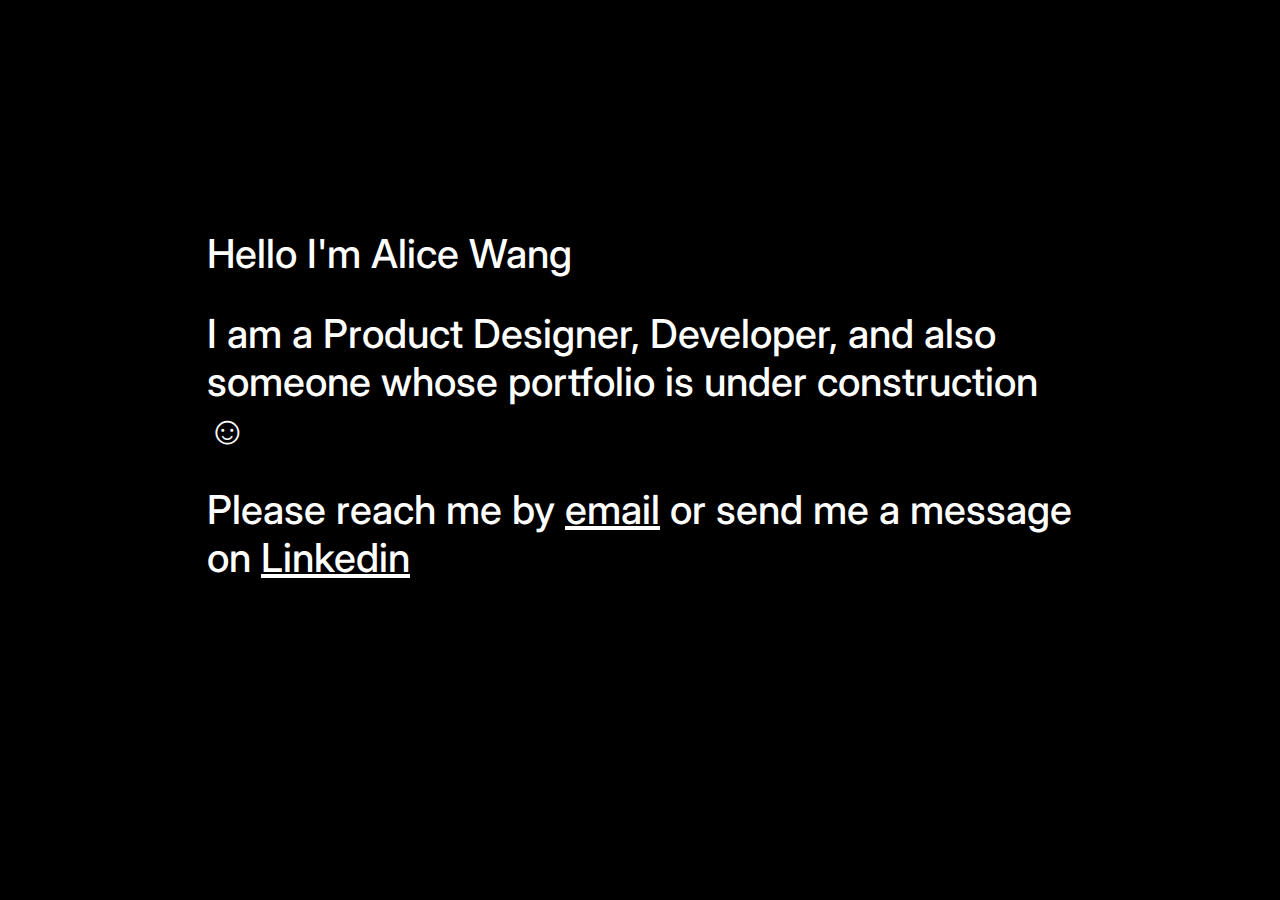
<file: index.html>
<!DOCTYPE html>
<html>

<head>
	<!-- Global site tag (gtag.js) - Google Analytics -->
    <script async src="https://www.googletagmanager.com/gtag/js?id=UA-207326299-1"></script>
    <script>
        window.dataLayer = window.dataLayer || [];
        function gtag(){dataLayer.push(arguments);}
        gtag('js', new Date());
        gtag('config', 'UA-207326299-1');
    </script>

    <!-- Bootstrap -->
    <script src="https://maxcdn.bootstrapcdn.com/bootstrap/3.4.1/js/bootstrap.min.js"></script>
    <link rel="stylesheet" href="https://stackpath.bootstrapcdn.com/bootstrap/4.5.2/css/bootstrap.min.css" integrity="sha384-JcKb8q3iqJ61gNV9KGb8thSsNjpSL0n8PARn9HuZOnIxN0hoP+VmmDGMN5t9UJ0Z" crossorigin="anonymous">
    
    <!-- Meta -->
	<meta charset="UTF-8">
    <meta name="viewport" content="width=device-width, initial-scale=1, shrink-to-fit=no">
    
    <!-- Title & Favicon-->
    <title>Alice Wang</title>
    <link rel="icon" type="image/png" href="images/favicon.png"/>
    
    <!-- Style -->
	<link rel="preconnect" href="https://fonts.gstatic.com">
    <link href="https://fonts.googleapis.com/css2?family=Inter:wght@200;400;500;600&display=swap" rel="stylesheet">
    <link rel="stylesheet" href="https://cdnjs.cloudflare.com/ajax/libs/font-awesome/4.7.0/css/font-awesome.min.css">
    <link rel="stylesheet" type="text/css" href="style.css">
	
</head>

<body data-spy="scroll" data-target=".navbar" data-offset="50" style="background-color: #000000">

	<section style="padding-left: 15%; padding-right:15%; margin-top: 18%" >
		<div class="container">
			
			<div class="row">
				
				<div class="col-12">
                    <h1 style="color: #ffffff">Hello I'm Alice Wang</h1>
                    <br>
                    <h1 style="color: #ffffff">I am a Product Designer, Developer, and also someone whose portfolio is under construction &#9786;</h1>
                    <br>
					<h1 style="color: #ffffff">Please reach me by <span><a style="color: #ffffff; text-decoration: underline" href="mailto:alicewangcontact@gmail.com" target="_blank"> email</a></span> or send me a message on <span><a href="https://www.linkedin.com/in/alicewang222/" style="color: #ffffff; text-decoration: underline" target="_blank">Linkedin</a></span></h1>
                    			<br><br><br>
					
				</div>
				
				
			</div>
		</div>
	</section>

<script src="./js/pointer.js"></script>
    <script>
        init_pointer({
            
        })
    </script>

	<script src="https://scripts.sirv.com/sirvjs/v3/sirv.js"></script>
    <script src="https://code.jquery.com/jquery-3.5.1.slim.min.js" integrity="sha384-DfXdz2htPH0lsSSs5nCTpuj/zy4C+OGpamoFVy38MVBnE+IbbVYUew+OrCXaRkfj" crossorigin="anonymous"></script>						
		<script src="https://stackpath.bootstrapcdn.com/bootstrap/4.5.2/js/bootstrap.min.js" integrity="sha384-B4gt1jrGC7Jh4AgTPSdUtOBvfO8shuf57BaghqFfPlYxofvL8/KUEfYiJOMMV+rV" crossorigin="anonymous"></script>	
	</body>
</html>
</file>
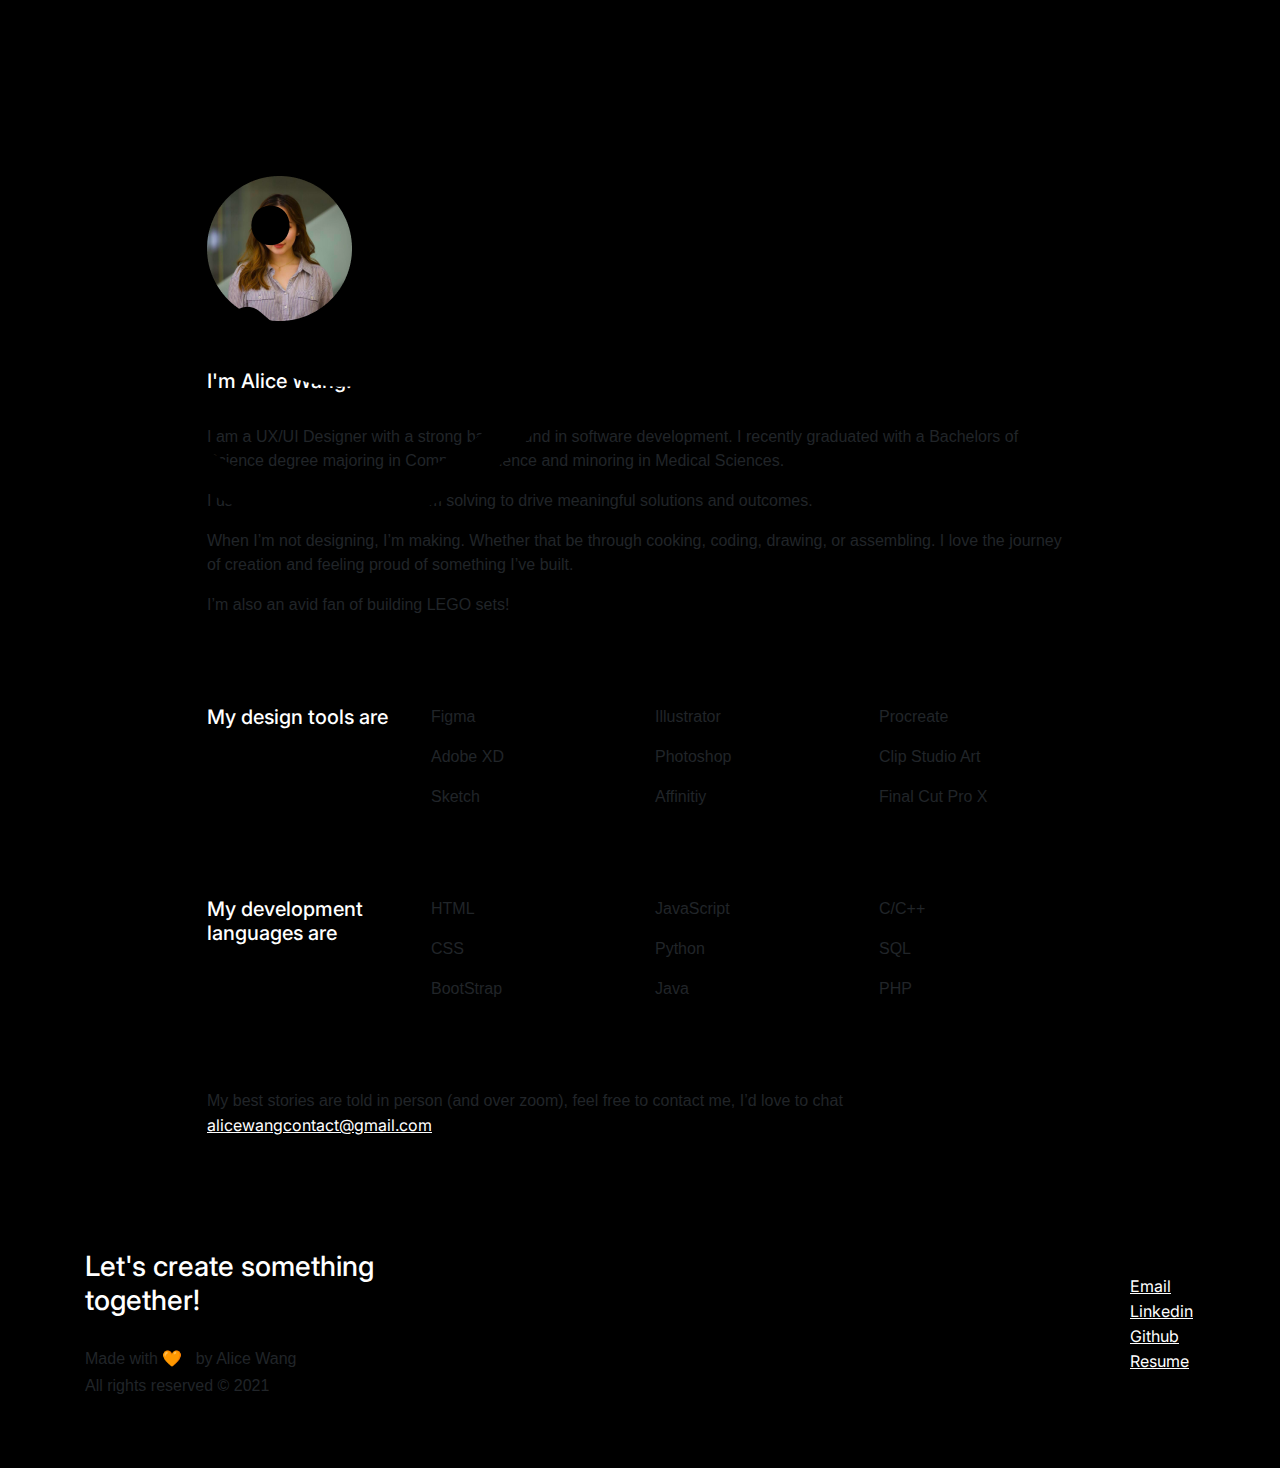
<file: about.html>
<!DOCTYPE html>
<html>

<head>
	<!-- Global site tag (gtag.js) - Google Analytics -->
<script async src="https://www.googletagmanager.com/gtag/js?id=UA-207326299-1"></script>
<script>
  window.dataLayer = window.dataLayer || [];
  function gtag(){dataLayer.push(arguments);}
  gtag('js', new Date());

  gtag('config', 'UA-207326299-1');
</script>

	<meta charset="UTF-8">
	<meta name="viewport" content="width=device-width, initial-scale=1, shrink-to-fit=no">
	<title>Alice Wang</title>
	
	
	<link rel="stylesheet" href="https://stackpath.bootstrapcdn.com/bootstrap/4.5.2/css/bootstrap.min.css" integrity="sha384-JcKb8q3iqJ61gNV9KGb8thSsNjpSL0n8PARn9HuZOnIxN0hoP+VmmDGMN5t9UJ0Z" crossorigin="anonymous">
	
	<link rel="stylesheet" type="text/css" href="style.css">
	
	<link href="https://fonts.googleapis.com/css2?family=Nunito:wght@400;600;700&display=swap" rel="stylesheet">
	<link rel="preconnect" href="https://fonts.gstatic.com">
    <link rel="preconnect" href="https://fonts.gstatic.com">
    <link href="https://fonts.googleapis.com/css2?family=Inter:wght@200;400;500;600&display=swap" rel="stylesheet">
	  <script src="https://maxcdn.bootstrapcdn.com/bootstrap/3.4.1/js/bootstrap.min.js"></script>
	  <link rel="icon" type="image/png" href="images/favicon.png"/>
		
    
</head>

<body data-spy="scroll" data-target=".navbar" data-offset="50" >
	
		<header>
            <nav class="navbar navbar-light navbar-expand-md fixed-top">
                <div class = "container">
                    <!-- Brand and toggle get grouped for better mobile display -->
                    <a href="index.html" class="navbar-brand" style="padding: 5px auto 2px auto;"><img src="images/alicewang2.png" alt="Alice Wang"></a>
                    <button class="navbar-toggler collapsed" type="button" data-toggle="collapse" data-target="#navbarCollapse" aria-controls="navbarCollapse" aria-expanded="false" aria-label="Toggle navigation">
                        <i class="navbar-toggler-icon"></i>
                    </button>  
        
                    <!-- collapse navbar -->
                    <div class="navbar-collapse collapse" id="navbarCollapse">
                        <ul class="navbar-nav mr-auto w-100 clearfix">
                            <li class="nav-item vertical-center"><a class="nav-link" href="about.html">About</a></li>
						<li class="nav-item vertical-center"><a class="nav-link" href="index.html#design">Design</a></li>
						<li class="nav-item vertical-center"><a class="nav-link" href="index.html#develop">Develop</a></li>
						<li class="nav-item vertical-center"><a class="nav-link" target="_blank" href="alicewangresume.pdf">Resume</a></li>
                        </ul>
                    </div>
                </div>
            </nav>
        </header>
	
        
	</section>
	
	<section style="padding-left: 15%; padding-right:15%; margin-top: 10%" >
		<div class="container">
			
			<div class="row">
				
			
				<div class="col">
					<br><br>
					<img src="images/alicewang_photo.png" class="w-70"/>
					<br><br><br>
					<h5>I'm Alice Wang!</h5>
					<br>
					<p>I am a UX/UI Designer with a strong background in software development. I recently graduated with a Bachelors of Science degree majoring in Computer Science and minoring in Medical Sciences.</p>

					<p>I use my love of creative problem solving to drive meaningful solutions and outcomes.</p>

					<p>When I’m not designing, I’m making. Whether that be through cooking, coding, drawing, or assembling. I love the journey of creation and feeling proud of something I’ve built. </p>

					<p>	I’m also an avid fan of building LEGO sets!</p>
					<br><br>

				</div>

				
				
				
			</div>
		
			
			<div class="row">
			
				<div class="col-lg-3 col-sm-3">
					<br>
					<h5>My design tools are</h5>
					
					
				</div>
				<div class="col-lg-3 col-sm-3">
					<br>
					<p>Figma</p>
					<p>Adobe XD</p>
					<p>Sketch</p>
				</div>
				<div class="col-lg-3 col-sm-3">
					<br>
					<p>Illustrator</p>
					<p>Photoshop</p>
					<p>Affinitiy</p>
				</div>
				<div class="col-lg-3 col-sm-3">
					<br>
					<p>Procreate</p>
					<p>Clip Studio Art</p>
					<p>Final Cut Pro X</p>
				</div>
				
				
			</div>

			<div class="row">
			
				<div class="col-lg-3 col-sm-3">
					<br><br><br>
					<h5>My development languages are</h5>
					
					
				</div>
				<div class="col-lg-3 col-sm-3">
					<br><br><br>
					<p>HTML</p>
					<p>CSS</p>
					<p>BootStrap</p>
				</div>
				<div class="col-lg-3 col-sm-3">
					<br><br><br>
					<p>JavaScript</p>
					<p>Python</p>
					<p>Java</p>
				</div>
				<div class="col-lg-3 col-sm-3">
					<br><br><br>
					<p>C/C++</p>
					<p>SQL</p>
					<p>PHP</p>
				</div>
				
			</div>

			<div class="row">
			
				<div class="col">
					<br>
					<br>
					<br>
					<p>My best stories are told in person (and over zoom), feel free to contact me, I’d love to chat <br> <span><a href="mailto:alicewangcontact@gmail.com" target="_blank">alicewangcontact@gmail.com</a></span></p>
					
					<br>
					<br>
					<br>
					<br>
					
				</div>
				
			</div>
		</div>
	</section>



	<!-- footer -->
	<footer>
		<div class="marginTop5Footer" style="margin-bottom: 5%">
			<!-- footer key text -->
			<div class="container">
  				<div class="row">
  					<div class="col-lg-11 col-sm-12">
                        <h3>Let's create something <br>together!</h3>
                        <br>
                        <h6>Made with &#129505; &nbsp; by Alice Wang</h6>
                        <h6>All rights reserved &#169; 2021</h6>
                    </div>
                      <div class="col-lg-1 col-sm-12" style="float:right">
                        <br>
                            <a href="mailto:alicewangcontact@gmail.com" target="_blank"> Email</a><br>
                            <a href="https://www.linkedin.com/in/alicewang222/" target="_blank"> Linkedin</a><br>
                            <a href="https://github.com/alicewangdev" target="_blank"> Github</a><br>
                            <a href="alicewangresume.pdf" target="_blank"> Resume</a>			
  					</div>
  				</div>
  			</div>
		</div>
	</footer>


	<script>
		$('.slider').slick({
			dots: true,
			arrows:false,
			slidesToShow: 3,
			slidesToScroll: 1,
			responsive: [{
				breakpoint: 992,
				settings: {
					arrows: false,
					slidesToShow: 2,
				}
			},                           
			{
				breakpoint: 768,
				settings: {
					slidesToShow: 1,
					arrows: false,
				}
			}]
		});
	</script>
	
	<script>
$(document).ready(function(){
  $('[data-toggle="tooltip"]').tooltip();   
});
</script>

<script src="./js/pointer.js"></script>
    <script>
        init_pointer({
            
        })
    </script>

	<script src="https://scripts.sirv.com/sirvjs/v3/sirv.js"></script>
    <script src="https://code.jquery.com/jquery-3.5.1.slim.min.js" integrity="sha384-DfXdz2htPH0lsSSs5nCTpuj/zy4C+OGpamoFVy38MVBnE+IbbVYUew+OrCXaRkfj" crossorigin="anonymous"></script>						
		<script src="https://stackpath.bootstrapcdn.com/bootstrap/4.5.2/js/bootstrap.min.js" integrity="sha384-B4gt1jrGC7Jh4AgTPSdUtOBvfO8shuf57BaghqFfPlYxofvL8/KUEfYiJOMMV+rV" crossorigin="anonymous"></script>	
	</body>
</html>
</file>
<file: style.css>
html {
    cursor: none !important;
    scroll-behavior: smooth;
}

h1, h2, h3, h5 {
    font-family: 'Inter';
    color:white;
}

a {
    font-family: 'Inter';
    color:white;
    cursor: none;
    text-decoration: underline;
}
a:hover {
    font-family: 'Inter';
    color: #F58220;
    cursor: none;
    text-decoration: none;
    transition:0.5s;
    text-decoration: underline;
}

body {
    background-color: black;
}


/* the dot used for the cursor */
#pointer-dot {
    left: 0;
    top: 0;
    width: 0;
    height: 0;
    border: 2.5px solid #F58220;
    position: fixed;
    border-radius: 4px;
    z-index: 101;
    pointer-events: none;
    transition: border-color 0.5s;
}

/* the ring around the dot used for the cursor */
#pointer-ring {
    left: 0;
    top: 0;
    width: 0;
    height: 0;
    padding: 15px;
    border: 2px solid #F58220;
    background-color: #F58220;
    opacity: 50%;
    position: fixed;
    border-radius: 100px;
    z-index: 102;
    pointer-events: none;
}
</file>
